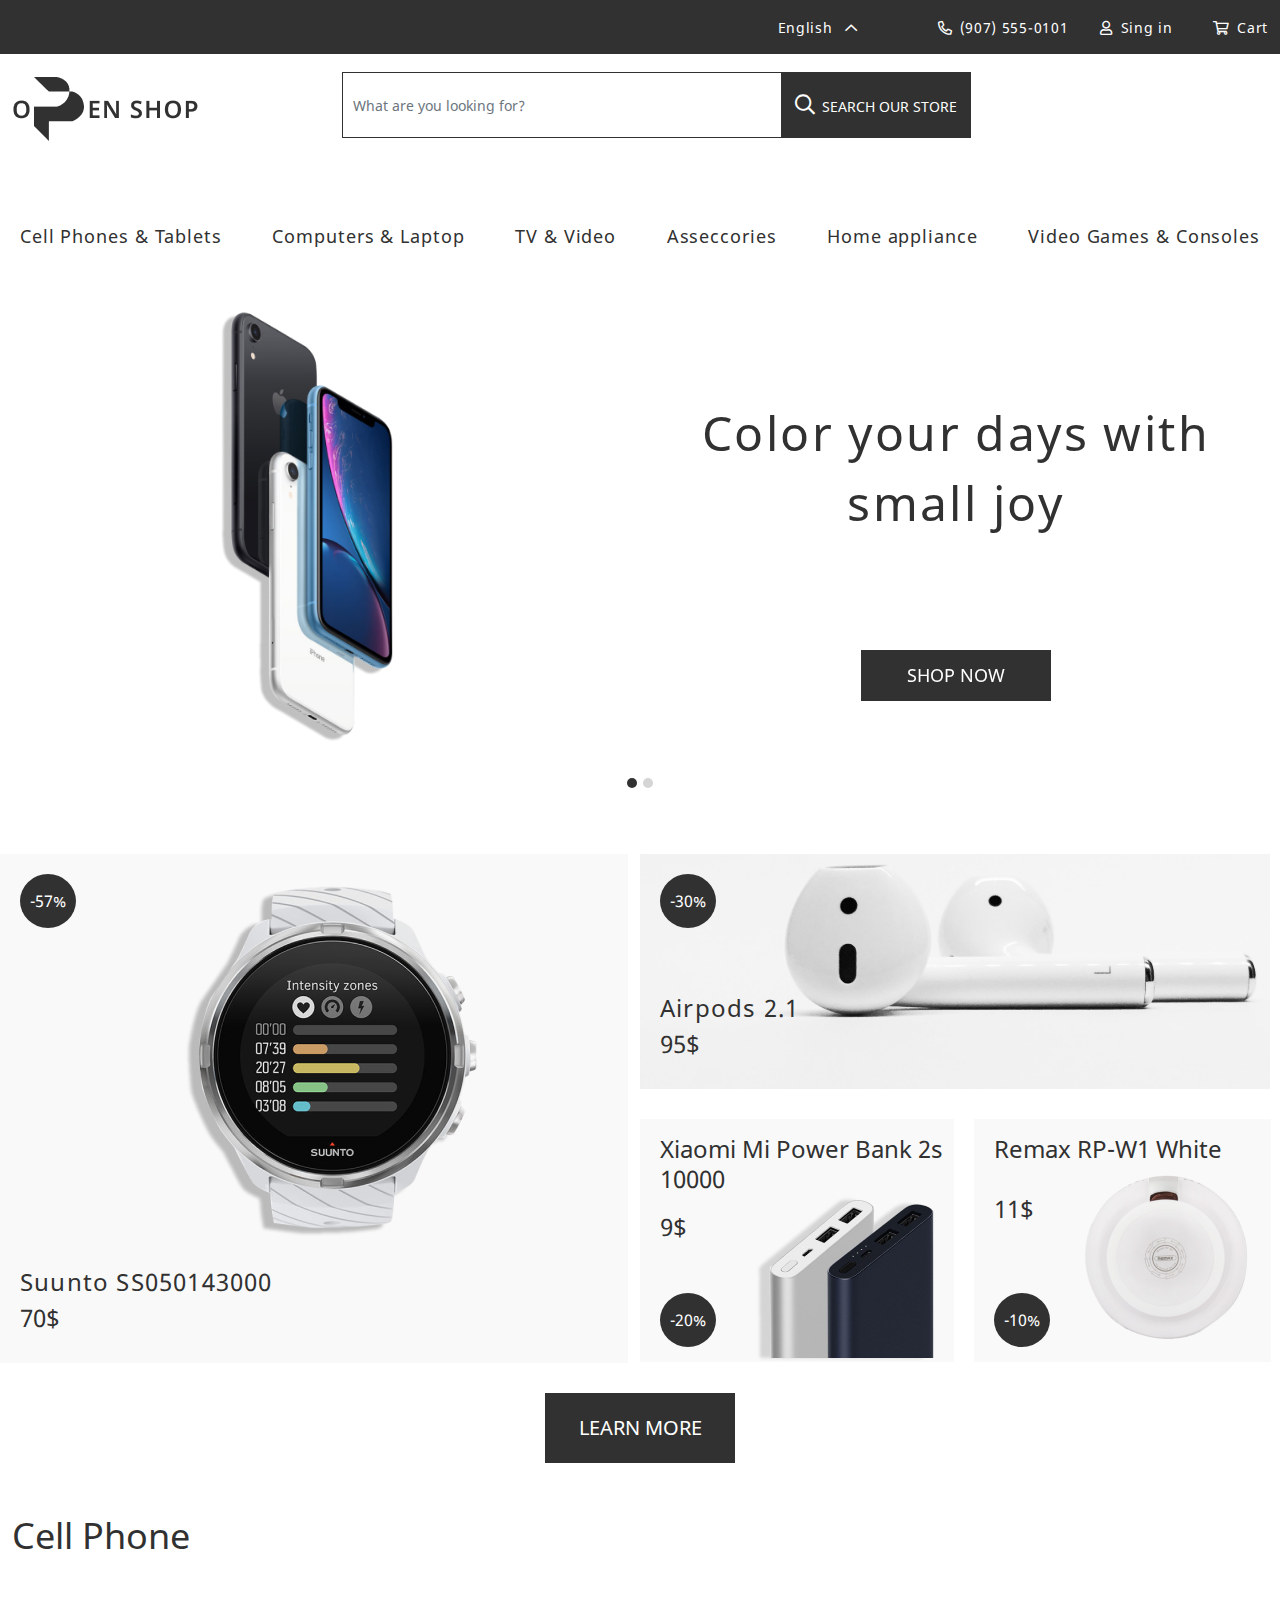
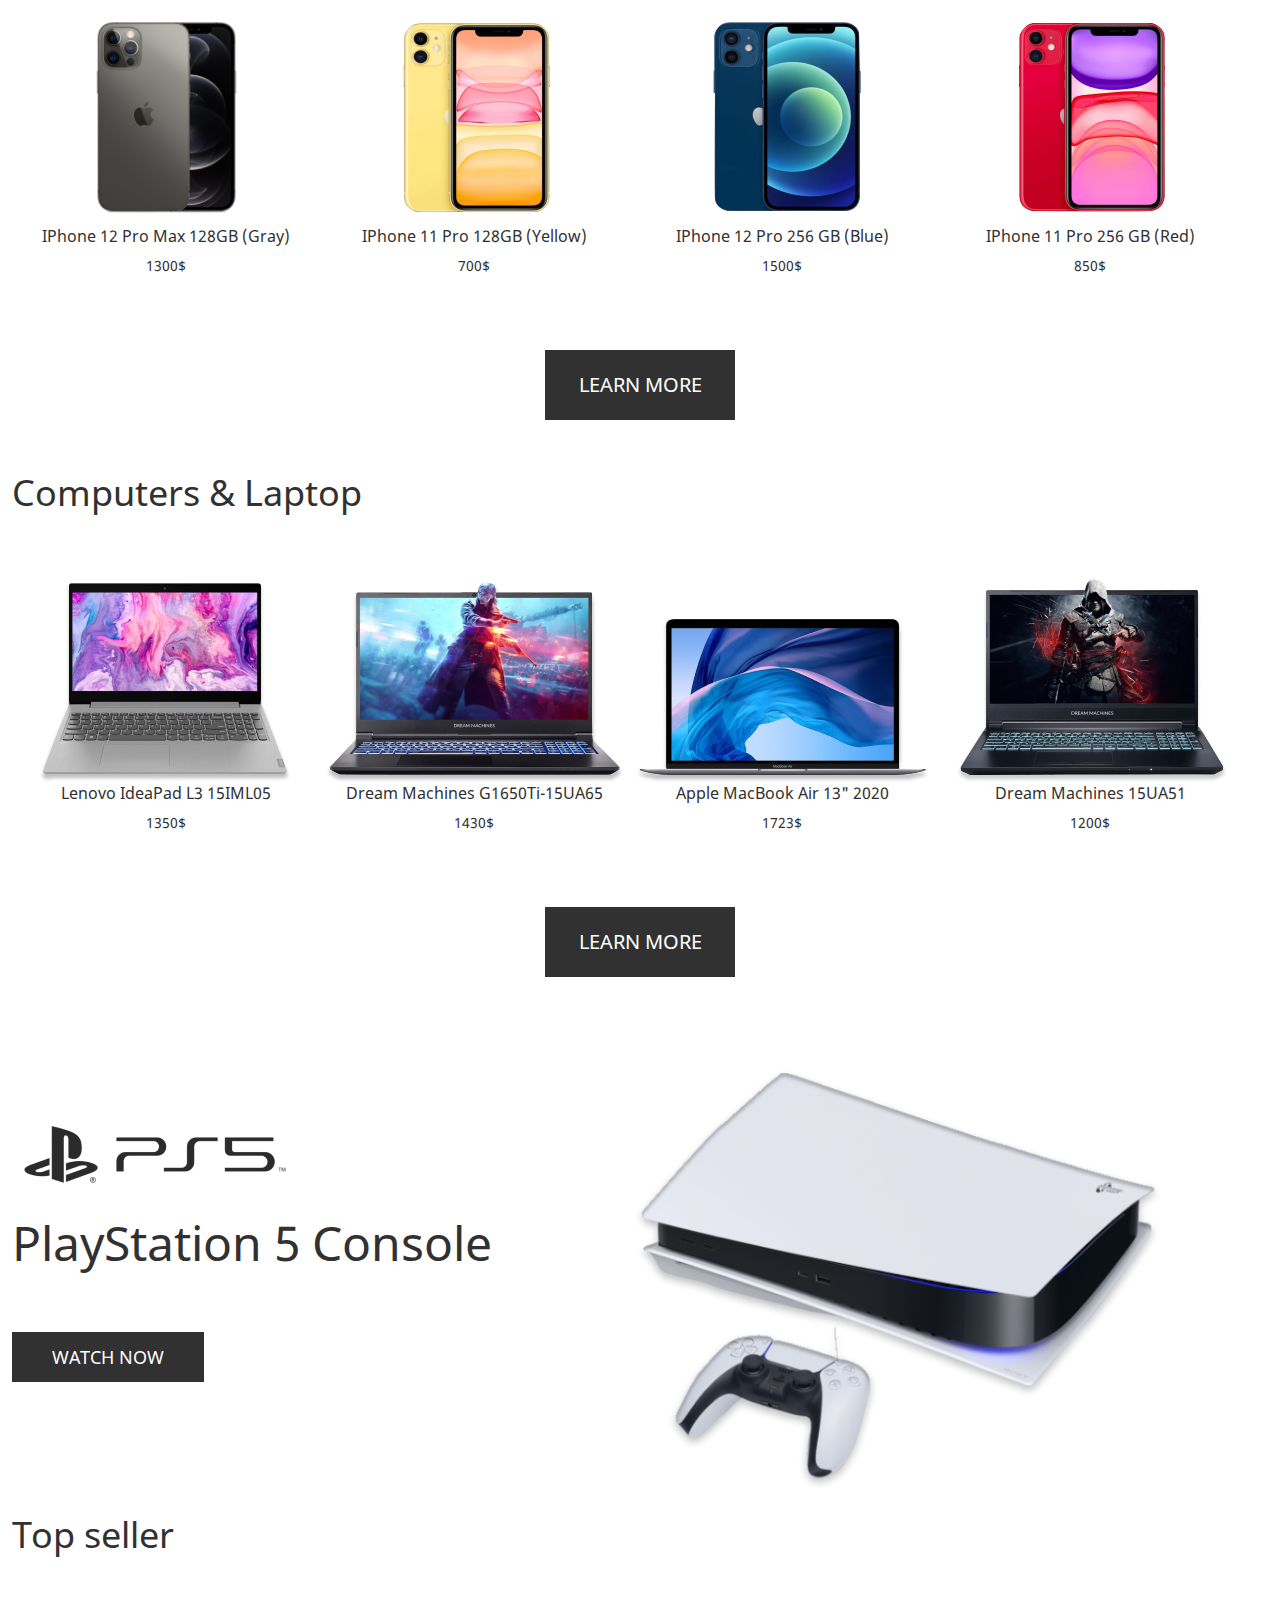
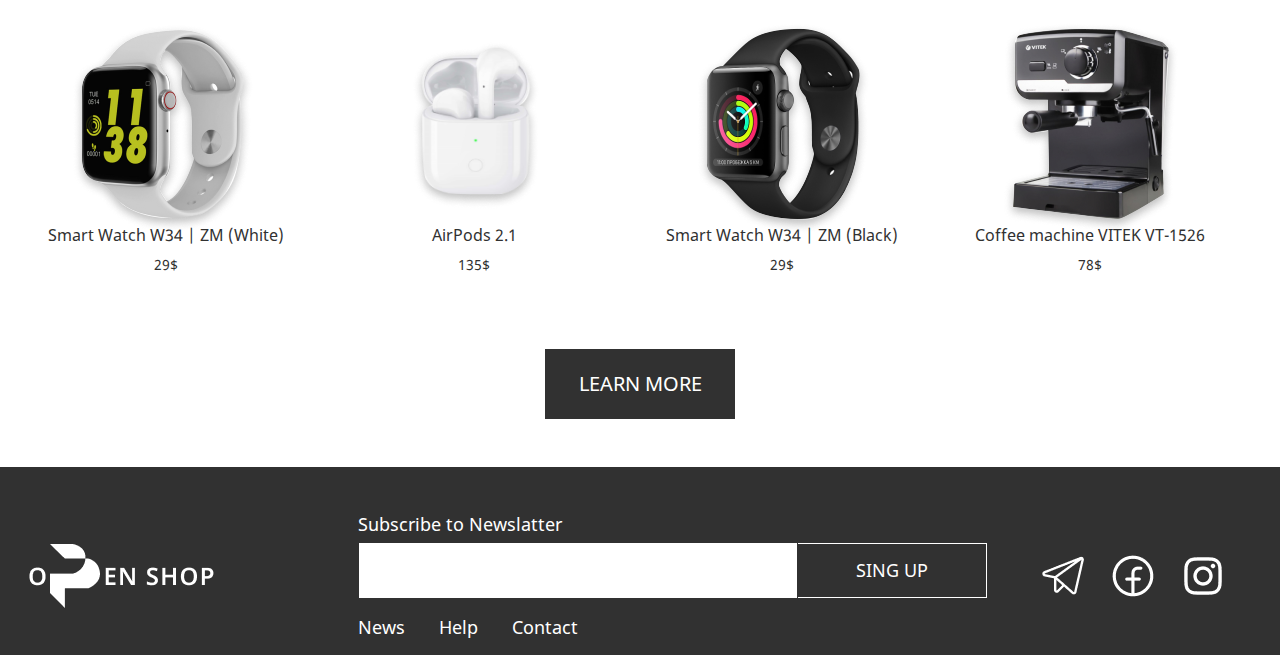
<file: index.html>
<!DOCTYPE html>
<html lang="en">

<head>
    <meta charset="UTF-8">
    <meta http-equiv="X-UA-Compatible" content="IE=edge">
    <meta name="viewport" content="width=device-width, initial-scale=1.0">
    <title>Open Shop</title>
    <link rel="stylesheet" href="libs/bootstrap.min.css">
    <link rel="stylesheet" href="style/style.css">
    <link rel="stylesheet" href="style/media.css">
</head>

<body>

    <!--header start-->
    <header class="header">
        <nav class="navbar navbar-expand-lg ">
            <div class="container">
                <button class="navbar-toggler" type="button" data-bs-toggle="collapse" data-bs-target="#navbarNavDropdown" aria-controls="navbarNavDropdown" aria-expanded="false" aria-label="Toggle navigation">
                    <span class="header__toggler fal"></span>
          </button>
                <div class="collapse navbar-collapse justify-content-end" id="navbarNavDropdown">
                    <ul class="navbar-nav">
                        <li class="nav-item dropdown">
                            <a class="header__nav-link" role="button" data-bs-toggle="dropdown">
                                English <span class="chevron fal"></span></a>

                            <ul class="dropdown-menu" aria-labelledby="navbarDropdownMenuLink">
                                <li><a class="dropdown-item submenu__item" href="#">English</a></li>
                                <li><a class="dropdown-item disabled" href="#">Russian</a></li>

                            </ul>
                        </li>
                        <li class="nav-item">
                            <a class="header__nav-link" aria-current="page" href="tel:(907) 555-0101"><span class="phone fal"></span>(907) 555-0101</a>
                        </li>
                        <li class="nav-item">
                            <a class="header__nav-link" href="#"><span class="user fal"></span>Sing in</a>
                        </li>
                        <li class="nav-item">
                            <a class="header__nav-link" href="#"><span class="shopping-cart fal"></span>Cart</a>
                        </li>
                    </ul>
                </div>
            </div>
        </nav>
        <nav class="nav">
            <div class="container">
                <div class="header__nav d-flex">
                    <a href="index.html" class="navbar-brand header__logo"></a>
                    <div class="input-group mb-3">
                        <input type="text" class="form-control" placeholder="What are you looking for?">
                        <button class="header__nav-btn" type="button" id="button-addon2"><i class="fal fa-search"></i>SEARCH OUR STORE</button>
                    </div>
                </div>
            </div>
        </nav>

        <nav class="navbar navbar-expand-lg bg-light mt-4">
            <div class="container">
                <div class="header__nav-menu w-100">
                    <ul class="navbar-nav d-flex justify-content-between">

                        <li class="nav__menu-item dropdown ">
                            <a class="nav-link dropdown-toggle" href="#" data-bs-toggle="dropdown" aria-expanded="false">
                                Cell Phones & Tablets</a>
                            <div class="submenu__items dropdown-menu submenu" aria-labelledby="navbarDropdownMenuLink">
                                <div class="submenu__links">
                                    <div class="submenu__link">
                                        <ul>
                                            <li><a class="dropdown-item text-decoration-underline margin__bottom" href="cellphones&tablets.html">Cell Phones</a></li>
                                            <li><a class="dropdown-item" href="#">Xiaomi</a></li>
                                            <li><a class="dropdown-item" href="#">Apple</a></li>
                                            <li><a class="dropdown-item" href="#">Samsung</a></li>
                                            <li><a class="dropdown-item" href="#">Huawei</a></li>
                                            <li><a class="dropdown-item" href="#">BQ</a></li>
                                            <li><a class="dropdown-item" href="#">Nokia</a></li>
                                            <li><a class="dropdown-item" href="#">Inoi</a></li>
                                            <li><a class="dropdown-item" href="#">Vivo</a></li>
                                        </ul>
                                    </div>
                                    <div class="submenu__link">
                                        <ul>
                                            <li><a class="dropdown-item margin__bottom" href="#">Tablets</a></li>
                                            <li><a class="dropdown-item" href="#">Xiaomi</a></li>
                                            <li><a class="dropdown-item" href="#">Apple</a></li>
                                            <li><a class="dropdown-item" href="#">Samsung</a></li>
                                            <li><a class="dropdown-item" href="#">Huawei</a></li>
                                            <li><a class="dropdown-item" href="#">BQ</a></li>
                                            <li><a class="dropdown-item" href="#">More...</a></li>
                                        </ul>
                                    </div>
                                </div>
                            </div>
                        </li>
                        <li class="nav__menu-item">
                            <a class="nav-link" href="#"> Computers & Laptop</a>
                        </li>
                        <li class="nav__menu-item">
                            <a class="nav-link" href="#">TV & Video</a>
                        </li>
                        <li class="nav__menu-item">
                            <a class="nav-link" href="#">Asseccories</a>
                        </li>
                        <li class="nav__menu-item">
                            <a class="nav-link" href="#">Home appliance</a>
                        </li>
                        <li class="nav__menu-item">
                            <a class="nav-link" href="#">Video Games & Consoles</a>
                        </li>
                    </ul>
                </div>
            </div>
        </nav>

        <div class="header__content">
            <div class="container">
                <div id="carouselExampleIndicators" class="carousel slide" data-bs-ride="carousel">
                    <div class="carousel-indicators">
                        <button type="button" data-bs-target="#carouselExampleIndicators" data-bs-slide-to="0" class="active" aria-current="true" aria-label="Slide 1"></button>
                        <button type="button" data-bs-target="#carouselExampleIndicators" data-bs-slide-to="1" aria-label="Slide 2"></button>

                    </div>
                    <div class="carousel-inner">
                        <div class="carousel-item active">
                            <div class="header__content-items d-flex justify-content-between">
                                <div class="header__content-left">
                                    <img src="images/nav__slide1.png" class="d-block w-100" alt="slide1">
                                </div>
                                <div class="header__content-right d-flex flex-column justify-content-evenly align-items-center">
                                    <h2 class="header__content-title">Color your days with small joy</h2>
                                    <a href="#" class="header__content-btn">SHOP NOW</a>
                                </div>
                            </div>
                        </div>
                        <div class="carousel-item">
                            <div class="header__content-items d-flex justify-content-between">
                                <div class="header__content-left">
                                    <img src="images/nav__slide2.png" class="d-block w-100" alt="slide2">
                                </div>
                                <div class="header__content-right d-flex flex-column justify-content-evenly align-items-center">
                                    <h2 class="header__content-title">Color your days with small joy</h2>
                                    <a href="#" class="header__content-btn">SHOP NOW</a>
                                </div>
                            </div>
                        </div>

                    </div>
                    <button class="carousel-control-prev" type="button" data-bs-target="#carouselExampleIndicators" data-bs-slide="prev">
              <span class="carousel-control-prev-icon" aria-hidden="true"></span>
              <span class="visually-hidden">Previous</span>
            </button>
                    <button class="carousel-control-next" type="button" data-bs-target="#carouselExampleIndicators" data-bs-slide="next">
              <span class="carousel-control-next-icon" aria-hidden="true"></span>
              <span class="visually-hidden">Next</span>
            </button>
                </div>
            </div>
        </div>
    </header>

    <!--header end-->

    <!--main start-->
    <main class="main">
        <section class="main__about">
            <div class="container">
                <div class="row w-100 main__cards">

                    <div class="main__left col-12 col-lg-6  position-relative flex-wrap">
                        <img src="images/main__left-img.png" alt="">
                        <span class="main__left-percent position-absolute">-57%</span>
                        <p class="main__left-desc position-absolute">Suunto SS050143000</p>
                        <span class="main__left-price position-absolute">70$</span>
                    </div>

                    <div class="col-lg-6 main__right">
                        <div class="main__right-top col-lg-6 position-relative flex-wrap">
                            <img src="images/main__right-img1.png" alt="">
                            <span class="main__left-percent position-absolute">-30%</span>
                            <p class="main__left-desc position-absolute">Airpods 2.1</p>
                            <span class="main__left-price position-absolute">95$ </span>
                        </div>
                        <div class="main__right-bottom col-lg-6 d-flex justify-content-between">
                            <div class="main__right-left position-relative">
                                <img src="images/main__right-img2.png" alt="">
                                <p class="left-desc position-absolute">Xiaomi Mi Power Bank 2s 10000</p>
                                <span class="left-price position-absolute">9$</span>
                                <span class="left-percent position-absolute">-20%</span>
                            </div>
                            <div class="main__right-right position-relative">
                                <img src="images/main__right-img3.png" alt="">
                                <p class="left-desc position-absolute">Remax RP-W1 White</p>
                                <span class="right-price position-absolute">11$</span>
                                <span class="left-percent position-absolute">-10%</span>
                            </div>
                        </div>
                    </div>
                </div>
                <a href="#" class="main__content-btn">LEARN MORE</a>
            </div>
        </section>
        <section class="main__phones mt-5">
            <div class="container">
                <h2 class="main__phones-title">Cell Phone</h2>
                <div class="row w-100">
                    <div class="main__phones-items col-12 d-flex justify-content-between flex-wrap">

                        <a href="cellphones&tablets.html" class="main__phones-item col-lg-3 position-relative">
                            <img src="images/iphone12__pro-max.png" alt="iphone12__pro-max">
                            <h2 class="item__title position-absolute">IPhone 12 Pro Max 128GB (Gray)</h2>
                            <span class="item__price position-absolute">1300$</span>
                        </a>

                        <a href="cellphones&tablets.html" class="main__phones-item col-lg-3 position-relative">

                            <img src="images/iphone11__pro.png" alt="iphone11__pro">
                            <h2 class="item__title position-absolute">IPhone 11 Pro 128GB (Yellow)</h2>
                            <span class="item__price position-absolute">700$</span>

                        </a>
                        <a href="cellphones&tablets.html" class="main__phones-item col-lg-3 position-relative">

                            <img src="images/iphone12__pro.png" alt="iphone12__pro">
                            <h2 class="item__title position-absolute">IPhone 12 Pro 256 GB (Blue)</h2>
                            <span class="item__price position-absolute">1500$</span>

                        </a>
                        <a href="cellphones&tablets.html" class="main__phones-item col-lg-3 position-relative">

                            <img src="images/iphone11__pro-red.png" alt="iphone12__pro-red">
                            <h2 class="item__title position-absolute">IPhone 11 Pro 256 GB (Red)</h2>
                            <span class="item__price position-absolute">850$</span>

                        </a>

                    </div>
                </div>
                <a href="cellphones&tablets.html" class="main__content-btn">LEARN MORE</a>
            </div>
        </section>

        <section class="main__computers mt-5">
            <div class="container">
                <h2 class="main__phones-title">Computers & Laptop</h2>
                <div class="row w-100">
                    <div class="main__phones-items col-12 d-flex justify-content-between flex-wrap">
                        <a href="#" class="main__phones-item computer__item col-lg-3 position-relative">
                            <img src="images/lenovo.png" alt="lenovo">
                            <h2 class="item__title position-absolute">Lenovo IdeaPad L3 15IML05</h2>
                            <span class="item__price position-absolute">1350$</span>
                        </a>
                        <a href="#" class="main__phones-item computer__item col-lg-3 position-relative">
                            <img src="images/dream__machine.png" alt="dream__machines">
                            <h2 class="item__title position-absolute">Dream Machines G1650Ti-15UA65</h2>
                            <span class="item__price position-absolute">1430$</span>
                        </a>
                        <a href="#" class="main__phones-item computer__item col-lg-3 position-relative">
                            <img src="images/macBook.png" alt="macBook">
                            <h2 class="item__title position-absolute">Apple MacBook Air 13" 2020</h2>
                            <span class="item__price position-absolute">1723$</span>
                        </a>
                        <a href="#" class="main__phones-item computer__item col-lg-3 position-relative">
                            <img src="images/dream__machine-15UA.png" alt="dream__machine-15UA">
                            <h2 class="item__title position-absolute">Dream Machines 15UA51</h2>
                            <span class="item__price position-absolute">1200$</span>
                        </a>

                    </div>
                </div>
                <a href="#" class="main__content-btn">LEARN MORE</a>
            </div>
        </section>

        <section class="main__playstation mt-5">
            <div class="container">
                <div class="row col-lg-12 main__playstation-info flex-wrap position-relative">
                    <div class="main__playstation-left col-lg-6">
                        <h2 class="playstation__title ">PlayStation 5 Console</h2>
                        <a href="#" class="main__playstation-btn ">WATCH NOW</a>
                    </div>
                    <img src="images/playstation__bg.png" alt="playstation5" class="main__playstation-right col-lg-6 position-absolute w-100">
                </div>
            </div>
        </section>

        <section class="main__top-seller mt-5">
            <div class="container">
                <h2 class="main__phones-title">Top seller</h2>
                <div class="row w-100">
                    <div class="main__phones-items col-12 d-flex justify-content-between flex-wrap">
                        <a href="#" class="main__phones-item seller__item col-lg-3 position-relative">
                            <img src="images/smart__watch-white.png" alt="smart__watch-white">
                            <h2 class="item__title position-absolute">Smart Watch W34 | ZM (White)</h2>
                            <span class="item__price position-absolute">29$</span>
                        </a>
                        <a href="#" class="main__phones-item seller__item col-lg-3 position-relative">
                            <img src="images/airpods.png" alt="AirPods 2.1">
                            <h2 class="item__title position-absolute">AirPods 2.1</h2>
                            <span class="item__price position-absolute">135$</span>
                        </a>
                        <a href="#" class="main__phones-item seller__item col-lg-3 position-relative">
                            <img src="images/smart__watch-black.png" alt="Smart Watch W34 | ZM (Black)">
                            <h2 class="item__title position-absolute">Smart Watch W34 | ZM (Black)</h2>
                            <span class="item__price position-absolute">29$</span>
                        </a>
                        <a href="#" class="main__phones-item seller__item col-lg-3 position-relative">
                            <img src="images/coffie__machine.png" alt="Coffee machine VITEK VT-1526">
                            <h2 class="item__title position-absolute">Coffee machine VITEK VT-1526</h2>
                            <span class="item__price position-absolute">78$</span>
                        </a>

                    </div>
                </div>
                <a href="#" class="main__content-btn">LEARN MORE</a>
            </div>
        </section>
    </main>

    <!--main end-->

    <!--footer start-->
    <nav class="navbar mt-5">
        <div class="container">
            <div class="row w-100">
                <div class="footer__nav d-flex align-items-center justify-content-center flex-wrap">
                    <a class="navbar-brand"><img src="images/Logo-dark.png" alt=""></a>
                    <div class="footer__input  d-flex flex-column">
                        <h3 class="input__text">Subscribe to Newslatter</h3>
                        <div class="input-group mb-3">
                            <input type="text" class="form-control footer__control">
                            <button class="footer__nav-btn" type="button">SING UP</button>
                        </div>
                        <div class="footer__links">
                            <a href="#" class="footer__link">News</a>
                            <a href="#" class="footer__link">Help</a>
                            <a href="#" class="footer__link">Contact</a>
                        </div>
                    </div>
                    <div class="footer__social-medias d-flex">
                        <a href="#" class="social__media"><img src="images/telegram.png" alt="telegram"></a>
                        <a href="#" class="social__media"><img src="images/facebook.png" alt="facebook"></a>
                        <a href="#" class="social__media"><img src="images/instagram.png" alt="instagram"></a>
                    </div>
                </div>
            </div>
        </div>
    </nav>


    <!--footer end-->





    <script src="libs/bootstrap.min.js"></script>
    <script src="script.js"></script>
</body>

</html>
</file>
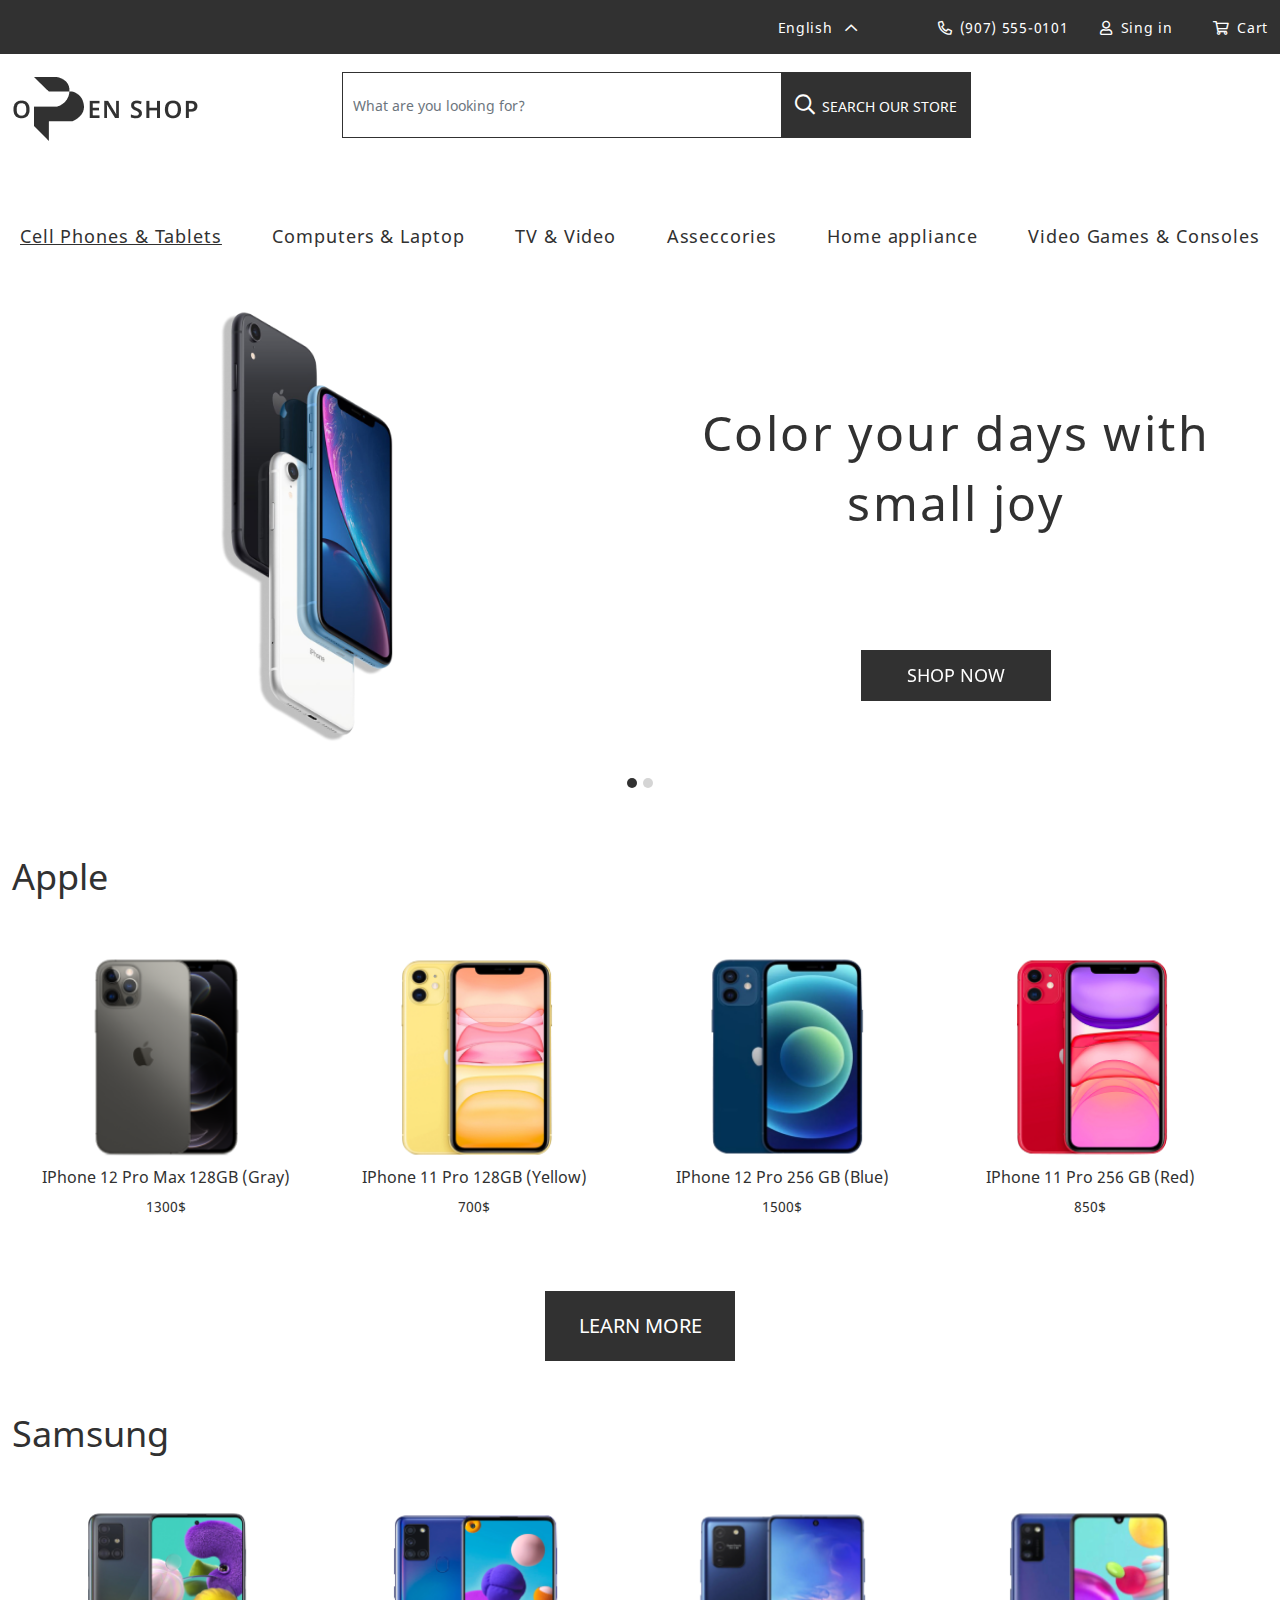
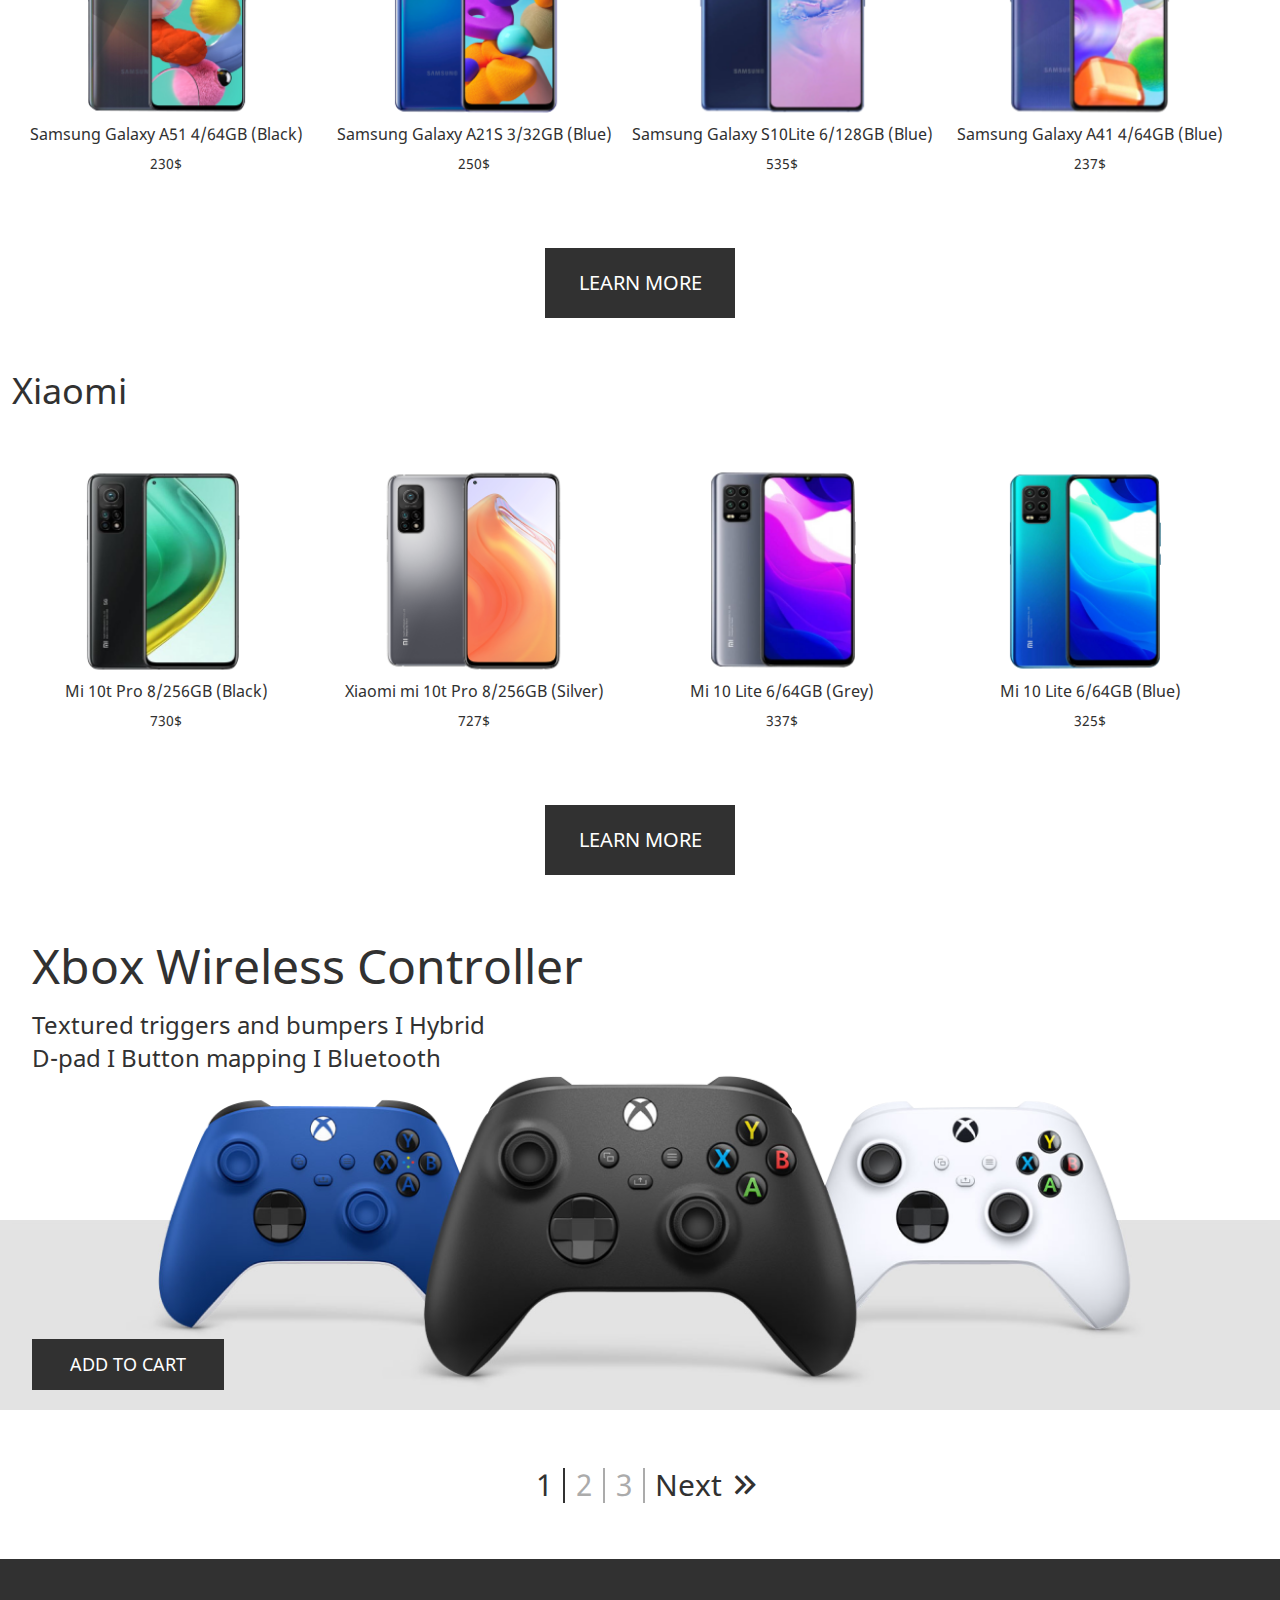
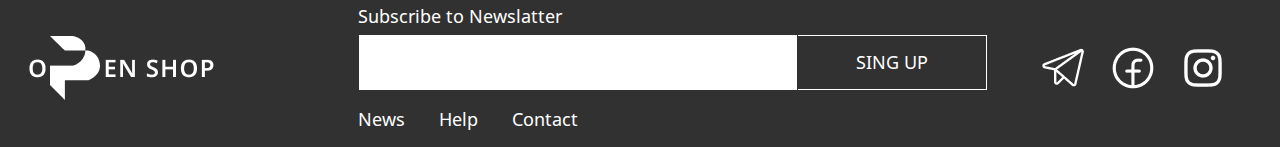
<file: cellphones&tablets.html>
<!DOCTYPE html>
<html lang="en">

<head>
    <meta charset="UTF-8">
    <meta http-equiv="X-UA-Compatible" content="IE=edge">
    <meta name="viewport" content="width=device-width, initial-scale=1.0">
    <title>Open Shop</title>
    <link rel="stylesheet" href="libs/bootstrap.min.css">
    <link rel="stylesheet" href="style/style.css">
    <link rel="stylesheet" href="style/media.css">
</head>

<body>

    <!--header start-->
    <header class="header">
        <nav class="navbar navbar-expand-lg ">
            <div class="container">
                <button class="navbar-toggler" type="button" data-bs-toggle="collapse" data-bs-target="#navbarNavDropdown" aria-controls="navbarNavDropdown" aria-expanded="false" aria-label="Toggle navigation">
                    <span class="header__toggler fal"></span>
          </button>
                <div class="collapse navbar-collapse justify-content-end" id="navbarNavDropdown">
                    <ul class="navbar-nav">
                        <li class="nav-item dropdown">
                            <a class="header__nav-link" role="button" data-bs-toggle="dropdown">
                                English <span class="chevron fal"></span></a>

                            <ul class="dropdown-menu" aria-labelledby="navbarDropdownMenuLink">
                                <li><a class="dropdown-item submenu__item" href="#">English</a></li>
                                <li><a class="dropdown-item disabled" href="#">Russian</a></li>

                            </ul>
                        </li>
                        <li class="nav-item">
                            <a class="header__nav-link" aria-current="page" href="tel:(907) 555-0101"><span class="phone fal"></span>(907) 555-0101</a>
                        </li>
                        <li class="nav-item">
                            <a class="header__nav-link" href="#"><span class="user fal"></span>Sing in</a>
                        </li>
                        <li class="nav-item">
                            <a class="header__nav-link" href="#"><span class="shopping-cart fal"></span>Cart</a>
                        </li>
                    </ul>
                </div>
            </div>
        </nav>
        <nav class="nav">
            <div class="container">
                <div class="header__nav d-flex">
                    <a href="index.html" class="navbar-brand header__logo"></a>
                    <div class="input-group mb-3">
                        <input type="text" class="form-control" placeholder="What are you looking for?">
                        <button class="header__nav-btn" type="button" id="button-addon2"><i class="fal fa-search"></i>SEARCH OUR STORE</button>
                    </div>
                </div>
            </div>
        </nav>

        <nav class="navbar navbar-expand-lg bg-light mt-4">
            <div class="container">
                <div class="header__nav-menu w-100">
                    <ul class="navbar-nav d-flex justify-content-between">

                        <li class="nav__menu-item dropdown text-decoration-underline">
                            <a class="nav-link dropdown-toggle" href="#" data-bs-toggle="dropdown" aria-expanded="false">
                                Cell Phones & Tablets</a>
                            <div class="submenu__items dropdown-menu submenu" aria-labelledby="navbarDropdownMenuLink">
                                <div class="submenu__links">
                                    <div class="submenu__link">
                                        <ul>
                                            <li><a class="dropdown-item text-decoration-underline margin__bottom" href="#">Cell Phones</a></li>
                                            <li><a class="dropdown-item" href="#">Xiaomi</a></li>
                                            <li><a class="dropdown-item" href="#">Apple</a></li>
                                            <li><a class="dropdown-item" href="#">Samsung</a></li>
                                            <li><a class="dropdown-item" href="#">Huawei</a></li>
                                            <li><a class="dropdown-item" href="#">BQ</a></li>
                                            <li><a class="dropdown-item" href="#">Nokia</a></li>
                                            <li><a class="dropdown-item" href="#">Inoi</a></li>
                                            <li><a class="dropdown-item" href="#">Vivo</a></li>
                                        </ul>
                                    </div>
                                    <div class="submenu__link">
                                        <ul>
                                            <li><a class="dropdown-item margin__bottom" href="#">Tablets</a></li>
                                            <li><a class="dropdown-item" href="#">Xiaomi</a></li>
                                            <li><a class="dropdown-item" href="#">Apple</a></li>
                                            <li><a class="dropdown-item" href="#">Samsung</a></li>
                                            <li><a class="dropdown-item" href="#">Huawei</a></li>
                                            <li><a class="dropdown-item" href="#">BQ</a></li>
                                            <li><a class="dropdown-item" href="#">More...</a></li>
                                        </ul>
                                    </div>
                                </div>
                            </div>
                        </li>
                        <li class="nav__menu-item">
                            <a class="nav-link" href="#"> Computers & Laptop</a>
                        </li>
                        <li class="nav__menu-item">
                            <a class="nav-link" href="#">TV & Video</a>
                        </li>
                        <li class="nav__menu-item">
                            <a class="nav-link" href="#">Asseccories</a>
                        </li>
                        <li class="nav__menu-item">
                            <a class="nav-link" href="#">Home appliance</a>
                        </li>
                        <li class="nav__menu-item">
                            <a class="nav-link" href="#">Video Games & Consoles</a>
                        </li>
                    </ul>
                </div>
            </div>
        </nav>

        <div class="header__content">
            <div class="container">
                <div id="carouselExampleIndicators" class="carousel slide" data-bs-ride="carousel">
                    <div class="carousel-indicators">
                        <button type="button" data-bs-target="#carouselExampleIndicators" data-bs-slide-to="0" class="active" aria-current="true" aria-label="Slide 1"></button>
                        <button type="button" data-bs-target="#carouselExampleIndicators" data-bs-slide-to="1" aria-label="Slide 2"></button>

                    </div>
                    <div class="carousel-inner">
                        <div class="carousel-item active">
                            <div class="header__content-items d-flex justify-content-between">
                                <div class="header__content-left">
                                    <img src="images/nav__slide1.png" class="d-block w-100" alt="slide1">
                                </div>
                                <div class="header__content-right d-flex flex-column justify-content-evenly align-items-center">
                                    <h2 class="header__content-title">Color your days with small joy</h2>
                                    <a href="#" class="header__content-btn">SHOP NOW</a>
                                </div>
                            </div>
                        </div>
                        <div class="carousel-item">
                            <div class="header__content-items d-flex justify-content-between">
                                <div class="header__content-left">
                                    <img src="images/nav__slide2.png" class="d-block w-100" alt="slide2">
                                </div>
                                <div class="header__content-right d-flex flex-column justify-content-evenly align-items-center">
                                    <h2 class="header__content-title">Color your days with small joy</h2>
                                    <a href="#" class="header__content-btn">SHOP NOW</a>
                                </div>
                            </div>
                        </div>

                    </div>
                    <button class="carousel-control-prev" type="button" data-bs-target="#carouselExampleIndicators" data-bs-slide="prev">
              <span class="carousel-control-prev-icon" aria-hidden="true"></span>
              <span class="visually-hidden">Previous</span>
            </button>
                    <button class="carousel-control-next" type="button" data-bs-target="#carouselExampleIndicators" data-bs-slide="next">
              <span class="carousel-control-next-icon" aria-hidden="true"></span>
              <span class="visually-hidden">Next</span>
            </button>
                </div>
            </div>
        </div>
    </header>

    <!--header end-->

    <!--main start-->
    <main class="main">

        <section class="main__phones mt-5">
            <div class="container">
                <h2 class="main__phones-title">Apple</h2>
                <div class="row w-100">
                    <div class="main__phones-items col-12 d-flex justify-content-between flex-wrap">
                        <a href="product.html" class="main__phones-item col-lg-3 position-relative">

                            <img src="images/iphone12__pro-max.png" alt="iphone12__pro-max" class="d-block w-100">
                            <h2 class="item__title position-absolute">IPhone 12 Pro Max 128GB (Gray)</h2>
                            <span class="item__price position-absolute">1300$</span>
                            <button class="main__phones-btn position-absolute">BUY</button>
                            <span class="heart fal "></span>
                        </a>
                        <a href="#" class="main__phones-item col-lg-3 position-relative">

                            <img src="images/iphone11__pro.png" alt="iphone11__pro" class="d-block w-100">
                            <h2 class="item__title position-absolute">IPhone 11 Pro 128GB (Yellow)</h2>
                            <span class="item__price position-absolute">700$</span>
                            <button class="main__phones-btn position-absolute">BUY</button>
                            <span class="heart fal "></span>
                        </a>
                        <a href="#" class="main__phones-item col-lg-3 position-relative">

                            <img src="images/iphone12__pro.png" alt="iphone12__pro" class="d-block w-100">
                            <h2 class="item__title position-absolute">IPhone 12 Pro 256 GB (Blue)</h2>
                            <span class="item__price position-absolute">1500$</span>
                            <button class="main__phones-btn position-absolute">BUY</button>
                            <span class="heart fal "></span>
                        </a>
                        <a href="#" class="main__phones-item col-lg-3 position-relative">

                            <img src="images/iphone11__pro-red.png" alt="iphone12__pro-red" class="d-block w-100">
                            <h2 class="item__title position-absolute">IPhone 11 Pro 256 GB (Red)</h2>
                            <span class="item__price position-absolute">850$</span>
                            <button class="main__phones-btn position-absolute">BUY</button>
                            <span class="heart fal "></span>
                        </a>

                    </div>
                </div>
                <a href="#" class="main__content-btn">LEARN MORE</a>
            </div>
        </section>

        <section class="main__phones mt-5">
            <div class="container">
                <h2 class="main__phones-title">Samsung</h2>
                <div class="row w-100">
                    <div class="main__phones-items col-12 d-flex justify-content-between flex-wrap">
                        <a href="#" class="main__phones-item col-lg-3 position-relative">
                            <img src="images/samsung_a51.png" alt="Samsung Galaxy A51 4/64GB (Black)" class="d-block w-100">
                            <h2 class="item__title position-absolute">Samsung Galaxy A51 4/64GB (Black)</h2>
                            <span class="item__price position-absolute">230$</span>
                            <button class="main__phones-btn position-absolute">BUY</button>
                            <span class="heart fal "></span>
                        </a>
                        <a href="#" class="main__phones-item col-lg-3 position-relative">
                            <img src="images/samsung_a21s.png" alt="Samsung Galaxy A21S 3/32GB (Blue)" class="d-block w-100">
                            <h2 class="item__title position-absolute">Samsung Galaxy A21S 3/32GB (Blue)</h2>
                            <span class="item__price position-absolute">250$</span>
                            <button class="main__phones-btn position-absolute">BUY</button>
                            <span class="heart fal "></span>
                        </a>
                        <a href="#" class="main__phones-item col-lg-3 position-relative">
                            <img src="images/samsung_s10lite.png" alt="Samsung Galaxy S10Lite 6/128GB (Blue)" class="d-block w-100">
                            <h2 class="item__title position-absolute">Samsung Galaxy S10Lite 6/128GB (Blue)</h2>
                            <span class="item__price position-absolute">535$</span>
                            <button class="main__phones-btn position-absolute">BUY</button>
                            <span class="heart fal "></span>
                        </a>
                        <a href="#" class="main__phones-item col-lg-3 position-relative">
                            <img src="images/samsung_a41.png" alt="Samsung Galaxy A41 4/64GB (Blue)" class="d-block w-100">
                            <h2 class="item__title position-absolute">Samsung Galaxy A41 4/64GB (Blue)</h2>
                            <span class="item__price position-absolute">237$</span>
                            <button class="main__phones-btn position-absolute">BUY</button>
                            <span class="heart fal "></span>
                        </a>

                    </div>
                </div>
                <a href="#" class="main__content-btn">LEARN MORE</a>
            </div>
        </section>

        <section class="main__phones mt-5">
            <div class="container">
                <h2 class="main__phones-title">Xiaomi</h2>
                <div class="row w-100">
                    <div class="main__phones-items col-12 d-flex justify-content-between flex-wrap">
                        <a href="#" class="main__phones-item col-lg-3 position-relative">
                            <img src="images/mi__10tPro-black.png" alt="Mi 10t Pro 8/256GB (Black)" class="d-block w-100">
                            <h2 class="item__title position-absolute">Mi 10t Pro 8/256GB (Black)</h2>
                            <span class="item__price position-absolute">730$</span>
                            <button class="main__phones-btn position-absolute">BUY</button>
                            <span class="heart fal "></span>
                        </a>
                        <a href="#" class="main__phones-item col-lg-3 position-relative">
                            <img src="images/mi__10tPro-silver.png" alt="Xiaomi mi 10t Pro 8/256GB (Silver)" class="d-block w-100">
                            <h2 class="item__title position-absolute">Xiaomi mi 10t Pro 8/256GB (Silver)</h2>
                            <span class="item__price position-absolute">727$</span>
                            <button class="main__phones-btn position-absolute">BUY</button>
                            <span class="heart fal "></span>
                        </a>
                        <a href="#" class="main__phones-item col-lg-3 position-relative">
                            <img src="images/mi__10Lite-grey.png" alt="Mi 10 Lite 6/64GB (Grey)" class="d-block w-100">
                            <h2 class="item__title position-absolute">Mi 10 Lite 6/64GB (Grey)</h2>
                            <span class="item__price position-absolute">337$</span>
                            <button class="main__phones-btn position-absolute">BUY</button>
                            <span class="heart fal "></span>
                        </a>
                        <a href="#" class="main__phones-item col-lg-3 position-relative">
                            <img src="images/mi__10Lite-blue.png" alt="Mi 10 Lite 6/64GB (Blue)" class="d-block w-100">
                            <h2 class="item__title position-absolute">Mi 10 Lite 6/64GB (Blue)</h2>
                            <span class="item__price position-absolute">325$</span>
                            <button class="main__phones-btn position-absolute">BUY</button>
                            <span class="heart fal "></span>
                        </a>

                    </div>
                </div>
                <a href="#" class="main__content-btn">LEARN MORE</a>
            </div>
        </section>
        <section class="main__xbox mt-5 position-relative">
            <div class="container">
                <div class="main__xbox-info position-relative">
                    <img src="images/xbox__controller.png" alt="xbox__controller" class="xbox__controller w-100">
                    <h2 class="xbox__title position-absolute">Xbox Wireless Controller</h2>
                    <p class="xbox__desc position-absolute">Textured triggers and bumpers I Hybrid D-pad I Button mapping I Bluetooth</p>
                    <a href="#" class="main__xbox-btn position-absolute">ADD TO CART</a>
                </div>
            </div>
        </section>
        <section class="main__pagination mt-5">
            <div class="container">
                <nav aria-label="Page navigation example ">
                    <ul class="pagination justify-content-center align-items-center">

                        <li class="page-item"><a class="page-link active" href="#">1</a></li>
                        <li class="page-item"><a class="page-link" href="#">2</a></li>
                        <li class="page-item"><a class="page-link" href="#">3</a></li>
                        <li class="page-item">
                            <a class="page-next" href="#">Next<i class="fal fa-angle-double-right"></i></a>
                        </li>
                    </ul>
                </nav>
            </div>
        </section>
    </main>

    <!--main end-->

    <!--footer start-->
    <nav class="navbar mt-5">
        <div class="container">
            <div class="row w-100">
                <div class="footer__nav d-flex align-items-center justify-content-center">
                    <a class="navbar-brand"><img src="images/Logo-dark.png" alt=""></a>
                    <div class="footer__input  d-flex flex-column">
                        <h3 class="input__text">Subscribe to Newslatter</h3>
                        <div class="input-group mb-3">
                            <input type="text" class="form-control footer__control">
                            <button class="footer__nav-btn" type="button">SING UP</button>
                        </div>
                        <div class="footer__links">
                            <a href="#" class="footer__link">News</a>
                            <a href="#" class="footer__link">Help</a>
                            <a href="#" class="footer__link">Contact</a>
                        </div>
                    </div>
                    <div class="footer__social-medias d-flex">
                        <a href="#" class="social__media"><img src="images/telegram.png" alt="telegram"></a>
                        <a href="#" class="social__media"><img src="images/facebook.png" alt="facebook"></a>
                        <a href="#" class="social__media"><img src="images/instagram.png" alt="instagram"></a>
                    </div>
                </div>
            </div>
        </div>
    </nav>


    <!--footer end-->





    <script src="libs/bootstrap.min.js"></script>
    <script src="script.js"></script>
</body>

</html>
</file>
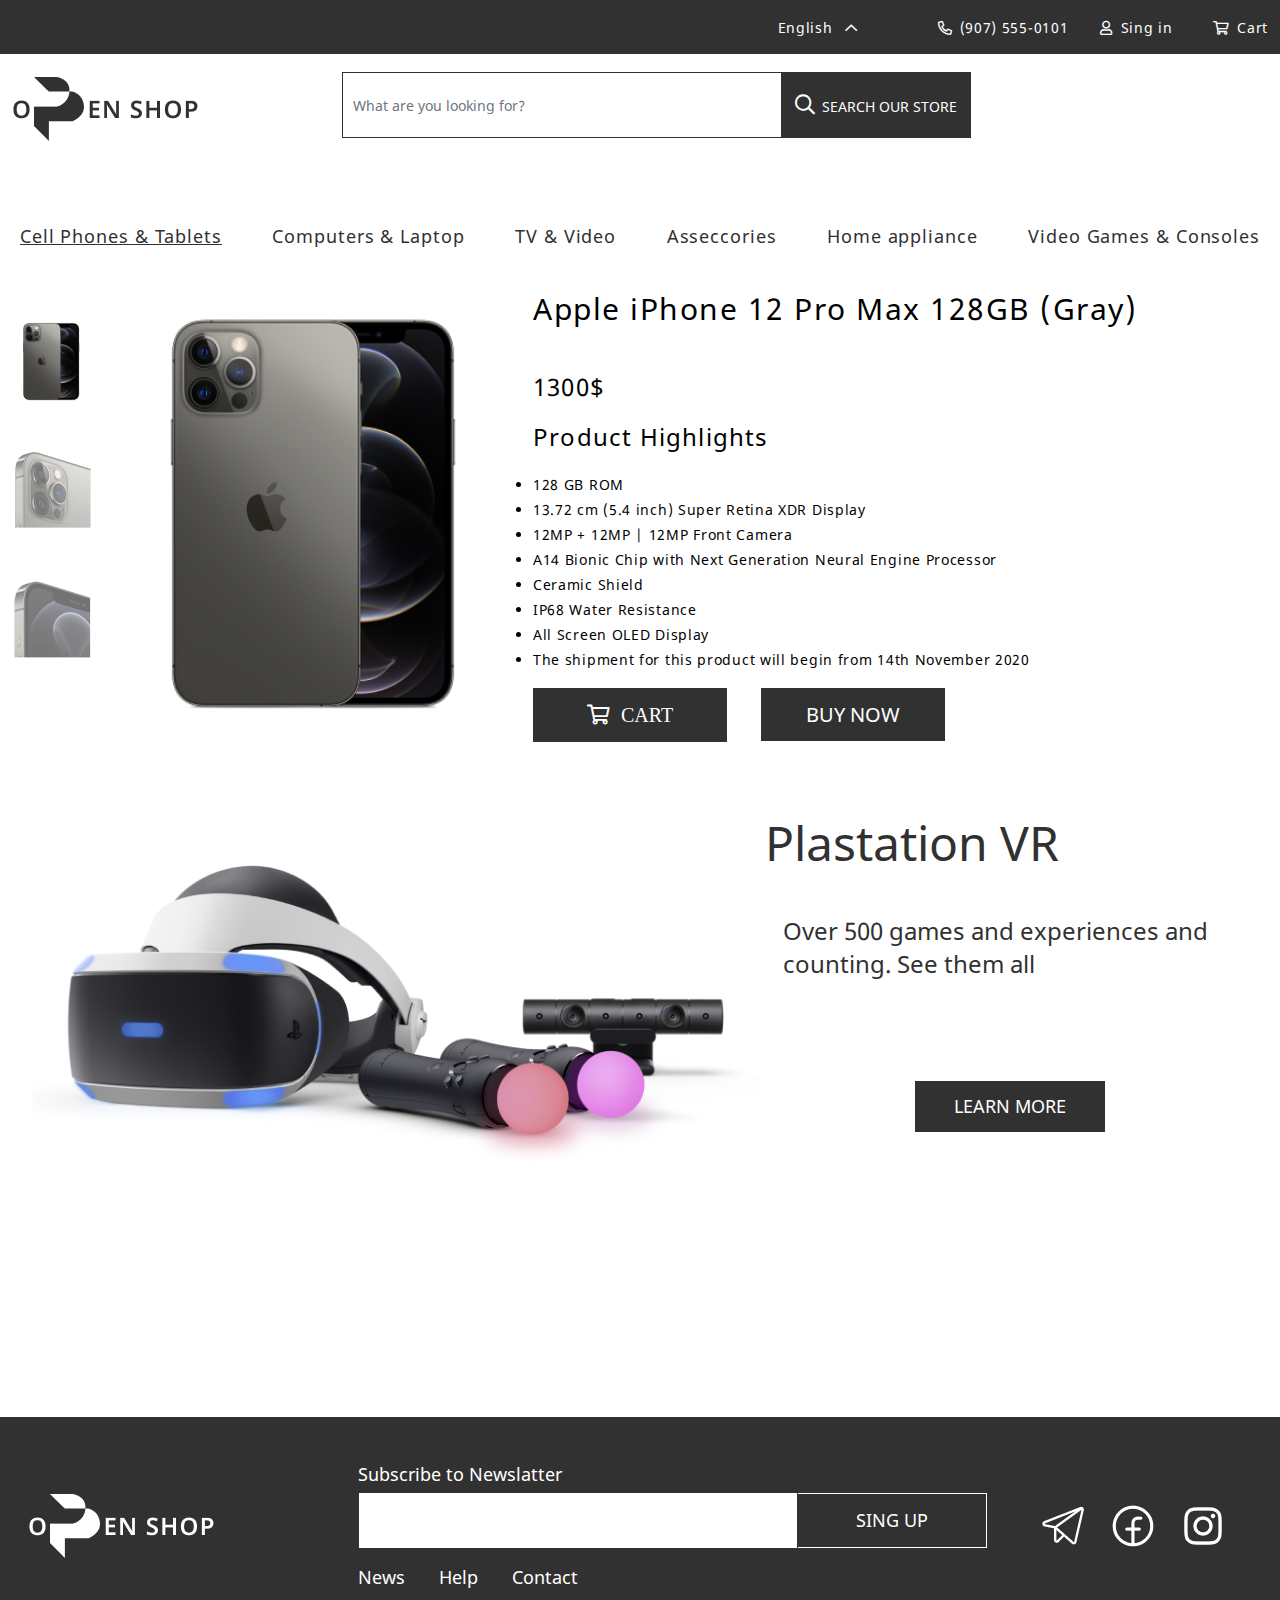
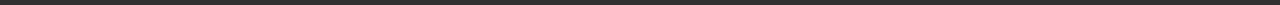
<file: product.html>
<!DOCTYPE html>
<html lang="en">

<head>
    <meta charset="UTF-8">
    <meta http-equiv="X-UA-Compatible" content="IE=edge">
    <meta name="viewport" content="width=device-width, initial-scale=1.0">
    <title>Open Shop</title>
    <link rel="stylesheet" href="libs/bootstrap.min.css">
    <link rel="stylesheet" href="style/style.css">
    <link rel="stylesheet" href="style/media.css">
</head>

<body>
    <!--header start-->
    <header class="header">
        <nav class="navbar navbar-expand-lg ">
            <div class="container">
                <button class="navbar-toggler" type="button" data-bs-toggle="collapse" data-bs-target="#navbarNavDropdown" aria-controls="navbarNavDropdown" aria-expanded="false" aria-label="Toggle navigation">
                    <span class="header__toggler fal"></span>
          </button>
                <div class="collapse navbar-collapse justify-content-end" id="navbarNavDropdown">
                    <ul class="navbar-nav">
                        <li class="nav-item dropdown">
                            <a class="header__nav-link" role="button" data-bs-toggle="dropdown">
                                English <span class="chevron fal"></span></a>

                            <ul class="dropdown-menu" aria-labelledby="navbarDropdownMenuLink">
                                <li><a class="dropdown-item submenu__item" href="#">English</a></li>
                                <li><a class="dropdown-item disabled" href="#">Russian</a></li>

                            </ul>
                        </li>
                        <li class="nav-item">
                            <a class="header__nav-link" aria-current="page" href="tel:(907) 555-0101"><span class="phone fal"></span>(907) 555-0101</a>
                        </li>
                        <li class="nav-item">
                            <a class="header__nav-link" href="#"><span class="user fal"></span>Sing in</a>
                        </li>
                        <li class="nav-item">
                            <a class="header__nav-link" href="#"><span class="shopping-cart fal"></span>Cart</a>
                        </li>
                    </ul>
                </div>
            </div>
        </nav>
        <nav class="nav">
            <div class="container">
                <div class="header__nav d-flex">
                    <a href="index.html" class="navbar-brand header__logo"></a>
                    <div class="input-group mb-3">
                        <input type="text" class="form-control" placeholder="What are you looking for?">
                        <button class="header__nav-btn" type="button" id="button-addon2"><i class="fal fa-search"></i>SEARCH OUR STORE</button>
                    </div>
                </div>
            </div>
        </nav>

        <nav class="navbar navbar-expand-lg bg-light mt-4">
            <div class="container">
                <div class="header__nav-menu w-100">
                    <ul class="navbar-nav d-flex justify-content-between">

                        <li class="nav__menu-item dropdown text-decoration-underline">
                            <a class="nav-link dropdown-toggle" href="#" data-bs-toggle="dropdown" aria-expanded="false">
                                Cell Phones & Tablets</a>
                            <div class="submenu__items dropdown-menu submenu" aria-labelledby="navbarDropdownMenuLink">
                                <div class="submenu__links">
                                    <div class="submenu__link">
                                        <ul>
                                            <li><a class="dropdown-item text-decoration-underline margin__bottom" href="#">Cell Phones</a></li>
                                            <li><a class="dropdown-item" href="#">Xiaomi</a></li>
                                            <li><a class="dropdown-item" href="#">Apple</a></li>
                                            <li><a class="dropdown-item" href="#">Samsung</a></li>
                                            <li><a class="dropdown-item" href="#">Huawei</a></li>
                                            <li><a class="dropdown-item" href="#">BQ</a></li>
                                            <li><a class="dropdown-item" href="#">Nokia</a></li>
                                            <li><a class="dropdown-item" href="#">Inoi</a></li>
                                            <li><a class="dropdown-item" href="#">Vivo</a></li>
                                        </ul>
                                    </div>
                                    <div class="submenu__link">
                                        <ul>
                                            <li><a class="dropdown-item margin__bottom" href="#">Tablets</a></li>
                                            <li><a class="dropdown-item" href="#">Xiaomi</a></li>
                                            <li><a class="dropdown-item" href="#">Apple</a></li>
                                            <li><a class="dropdown-item" href="#">Samsung</a></li>
                                            <li><a class="dropdown-item" href="#">Huawei</a></li>
                                            <li><a class="dropdown-item" href="#">BQ</a></li>
                                            <li><a class="dropdown-item" href="#">More...</a></li>
                                        </ul>
                                    </div>
                                </div>
                            </div>
                        </li>
                        <li class="nav__menu-item">
                            <a class="nav-link" href="#"> Computers & Laptop</a>
                        </li>
                        <li class="nav__menu-item">
                            <a class="nav-link" href="#">TV & Video</a>
                        </li>
                        <li class="nav__menu-item">
                            <a class="nav-link" href="#">Asseccories</a>
                        </li>
                        <li class="nav__menu-item">
                            <a class="nav-link" href="#">Home appliance</a>
                        </li>
                        <li class="nav__menu-item">
                            <a class="nav-link" href="#">Video Games & Consoles</a>
                        </li>
                    </ul>
                </div>
            </div>
        </nav>
    </header>
    <!--header end-->

    <!--main start-->
    <main class="main">
        <section class="main__product">
            <div class="container">
                <div class="row">
                    <div class="main__product-cards d-flex">
                        <ul class="nav nav-tabs flex-column" id="product">
                            <li class="product-item active">
                                <a class="product-link" data-bs-toggle="tab" aria-current="page" href="#iphone12__pro-max"><img src="images/iphone12__pro-max_small.png" alt="iphone12__pro-max_small"></a>
                            </li>
                            <li class="product-item">
                                <a class="product-link" data-bs-toggle="tab" href="#iphone12__pro-max_big1"><img src="images/iphone12__pro-max_small2.png" alt="iphone12__pro-max_small2"></a>
                            </li>
                            <li class="product-item">
                                <a class="product-link" data-bs-toggle="tab" href="#iphone12__pro-max_big2"><img src="images/iphone12__pro-max_small3.png" alt="iphone12__pro-max_small3"></a>
                            </li>
                        </ul>
                        <div class="tab-content p-3">
                            <img class="tab-pane fade show active w-100" id="iphone12__pro-max" src="images/iphone12__pro-max_big.png">
                            <img src="images/iphone12__pro-max_big01.png" alt="" class="tab-pane fade w-100" id="iphone12__pro-max_big1">
                            <img src="images/iphone12__pro-max_big02.png" alt="" class="tab-pane fade w-100" id="iphone12__pro-max_big2">
                        </div>
                        <div class="main__product-description">
                            <h2 class="main__product-title">Apple iPhone 12 Pro Max 128GB (Gray)</h2>
                            <span class="main__product-price">1300$</span>
                            <h3 class="main__product-subtitle">Product Highlights</h3>
                            <ul class="main__product-items">
                                <li class="main__product-item">128 GB ROM</li>
                                <li class="main__product-item">13.72 cm (5.4 inch) Super Retina XDR Display</li>
                                <li class="main__product-item">12MP + 12MP | 12MP Front Camera</li>
                                <li class="main__product-item">A14 Bionic Chip with Next Generation Neural Engine Processor</li>
                                <li class="main__product-item">Ceramic Shield</li>
                                <li class="main__product-item">IP68 Water Resistance</li>
                                <li class="main__product-item">All Screen OLED Display</li>
                                <li class="main__product-item">The shipment for this product will begin from 14th November 2020</li>
                            </ul>
                            <div class="main__product-btns">
                                <a href="#" class="product__btn-cart fal">CART</a>
                                <a href="#" class="product__btn-buy">BUY NOW</a>
                            </div>
                        </div>
                    </div>
                </div>
            </div>
        </section>
        <section class="main__playstation mt-5 position-relative">
            <div class="container">
                <div class="main__playstation-info position-relative">
                    <img src="images/playstation__vr.png" alt="xbox__controller" class="playstation__vr w-100">
                    <h2 class="playstation--vr-title position-absolute">Plastation VR</h2>
                    <p class="playstation__desc position-absolute">Over 500 games and experiences and counting. See them all</p>
                    <a href="#" class="playstation__vr-btn position-absolute">LEARN MORE</a>
                </div>
            </div>
        </section>
    </main>

    <!--main end-->

    <!--footer start-->
    <nav class="navbar mt-5 footer__product">
        <div class="container">
            <div class="row w-100">
                <div class="footer__nav d-flex align-items-center justify-content-center">
                    <a class="navbar-brand"><img src="images/Logo-dark.png" alt=""></a>
                    <div class="footer__input  d-flex flex-column">
                        <h3 class="input__text">Subscribe to Newslatter</h3>
                        <div class="input-group mb-3">
                            <input type="text" class="form-control footer__control">
                            <button class="footer__nav-btn" type="button">SING UP</button>
                        </div>
                        <div class="footer__links">
                            <a href="#" class="footer__link">News</a>
                            <a href="#" class="footer__link">Help</a>
                            <a href="#" class="footer__link">Contact</a>
                        </div>
                    </div>
                    <div class="footer__social-medias d-flex">
                        <a href="#" class="social__media"><img src="images/telegram.png" alt="telegram"></a>
                        <a href="#" class="social__media"><img src="images/facebook.png" alt="facebook"></a>
                        <a href="#" class="social__media"><img src="images/instagram.png" alt="instagram"></a>
                    </div>
                </div>
            </div>
        </div>
    </nav>
    <!--footer end-->



    <script src="libs/bootstrap.min.js"></script>
    <script src="script.js"></script>
</body>

</html>
</file>
<file: style/style.css>
@import 'font.css';
* {
    margin: 0;
    padding: 0;
    box-sizing: border-box;
    text-decoration: none;
    list-style: none;
    font-family: 'NSR';
    font-weight: 400;
    color: var(--primary-color);
}

body {
    background-color: var(--secondary-color);
}

:root {
    --primary-color: #313131;
    --secondary-color: #FFFFFF;
}

.container {
    max-width: 1290px;
    width: 100%;
    margin: 0 auto;
}

.fal {
    color: var(--secondary-color);
}

.navbar {
    background-color: var(--primary-color);
    padding: 15px 0;
}

.header__logo::before {
    content: url(../images/Logo.png);
}

.header__nav-link {
    color: var(--secondary-color);
    font-size: 14px;
    line-height: 20px;
    letter-spacing: 0.05em;
    text-decoration: none;
    transition: 1s;
}

.header__nav-link:hover {
    color: var(--secondary-color);
}

.nav-item:nth-of-type(1) {
    margin-right: 80px;
}

.nav-item:nth-of-type(2) {
    margin-right: 32px;
}

.nav-item:nth-of-type(3) {
    margin-right: 41px;
}

.chevron::after {
    content: '\f077';
    margin-left: 8px;
    transition: 1s;
}

.phone::before {
    content: '\f879';
    margin-right: 7px;
}

.user::before {
    content: '\f007';
    margin-right: 7.5px;
}

.shopping-cart::before {
    content: '\f07a';
    margin-right: 7px;
}

.fa-search::before {
    content: '\f002';
    margin-right: 7px;
}

.chevron.active {
    transform: rotateX(180deg);
    /* transition: .5s; */
}

.dropdown-menu {
    padding: 5px 12px;
    margin-top: 15px !important;
    border: 1px solid;
    border-radius: 0;
    box-shadow: 0px 0px 2px rgb(0 0 0 / 30%);
    min-width: 80px !important;
    font-size: 14px;
    line-height: 20px;
    transition: .5s;
}

.submenu__item {
    border-bottom: 1px solid #C4C4C4;
    padding-bottom: 2px;
}

.nav {
    margin-top: 18px;
}

.navbar-brand {
    margin-right: 143px;
}

.form-control {
    max-width: 440px;
    width: 100%;
    border-radius: 0;
    border: 1px solid var(--primary-color);
    padding: 16px 0 15px 10px;
}

.form-control:focus {
    box-shadow: none;
    border: 1px solid var(--primary-color);
}

.form-control[placeholder] {
    font-size: 14px;
    line-height: 19px;
    color: #BBBBBB !important;
}

.header__nav-btn {
    width: 190px;
    background-color: var(--primary-color);
    color: var(--secondary-color);
    font-size: 14px;
    line-height: 19px;
    border: none;
    outline: none !important;
}

.fa-search {
    font-size: 20px;
    color: var(--secondary-color);
}

.dropdown-items {
    display: none;
}

.dropdown-item:focus,
.dropdown-item:hover {
    color: var(--primary-color) !important;
    background: var(--secondary-color) !important;
}

.dropdown-item.active,
.dropdown-item:active {
    background-color: var(--secondary-color) !important;
}

.bg-light {
    background-color: var(--secondary-color) !important;
}

.nav-link {
    display: flex;
    color: var(--primary-color);
    font-size: 18px;
    line-height: 70px;
    letter-spacing: 0.05em;
    border-color: none;
}

.product-item:not(:last-child) {
    margin-bottom: 30px;
}

.product-link.active img {
    box-shadow: 0px 0px 2px rgba(0, 0, 0, 0.5);
}

.main__product-title {
    font-weight: 600;
    font-size: 30px;
    line-height: 70px;
    letter-spacing: 0.05em;
    color: #000000;
    margin-top: -20px;
}

.main__product-price {
    font-weight: 500;
    font-size: 24px;
    line-height: 70px;
    letter-spacing: 0.05em;
    color: #000000;
}

.main__product-subtitle {
    font-weight: 500;
    font-size: 24px;
    line-height: 70px;
    letter-spacing: 0.05em;
    color: #000000;
    margin-top: -20px;
    margin-bottom: 0;
}

.main__product-item {
    list-style: disc;
    font-size: 14px;
    line-height: 25px;
    letter-spacing: 0.05em;
    color: #000000;
}

.product__btn-cart {
    background: var(--primary-color);
    padding: 12px 54px;
    margin-right: 30px;
    color: var(--secondary-color);
    font-size: 20px;
    text-decoration: none;
}

.product__btn-buy {
    background: var(--primary-color);
    padding: 13px 45px;
    color: var(--secondary-color);
    font-size: 20px;
    text-decoration: none;
}

.product__btn-cart:hover {
    color: var(--secondary-color);
}

.product__btn-buy:hover {
    color: var(--secondary-color);
}

.product__btn-cart::before {
    content: '\f07a';
    margin-right: 11px;
}

.nav-tabs {
    border-bottom: none;
}

.nav-link:focus {
    color: var(--primary-color);
}

.nav-link:hover {
    color: var(--primary-color);
}

.dropdown-toggle::after {
    display: none;
}

.submenu__items {
    box-shadow: 0px 0px 2px rgb(0 0 0 / 30%);
    border: none;
    padding: 0 !important;
    position: absolute !important;
    top: 50px !important;
}

.submenu__items::after {
    content: '';
    position: absolute;
    width: 260px;
    border-top: 2px solid var(--primary-color);
    top: 0;
    left: 20px;
}

ol,
ul {
    padding: 0;
}

.submenu__links {
    width: 300px;
    display: flex;
    justify-content: space-between;
    padding: 15px 40px 17px 20px;
}

.margin__bottom {
    margin-bottom: 10px;
    font-size: 16px;
    line-height: 70px;
    letter-spacing: 0.05em;
}

.dropdown-item {
    font-size: 14px;
    line-height: 18px;
    font-weight: 300;
}

.header__content-title {
    width: 624px;
    font-size: 48px;
    line-height: 70px;
    font-weight: 600;
    color: var(--primary-color);
    letter-spacing: 0.05em;
    text-align: center;
}

.header__content-btn {
    background-color: var(--primary-color);
    color: var(--secondary-color);
    font-size: 18px;
    line-height: 25px;
    padding: 13px 46px;
    text-decoration: none;
}

.header__content-btn:hover {
    color: var(--secondary-color);
}

.carousel-indicators [data-bs-target] {
    width: 10px;
    height: 10px;
    background: #ABABAB;
    border-radius: 50%;
    border: none;
}

.carousel-indicators [data-bs-target].active {
    background: var(--primary-color);
}


/*main start*/

.main__about {
    margin-top: 50px;
}

.main__left-percent {
    top: 20px;
    left: 20px;
    background: var(--primary-color);
    color: var(--secondary-color);
    border-radius: 50%;
    padding: 15px 10px;
}

.main__left-desc {
    bottom: 30px;
    left: 20px;
    font-weight: 500;
    font-size: 24px;
    line-height: 70px;
    letter-spacing: 0.05em;
    color: var(--primary-color)
}

.main__left-price {
    left: 20px;
    bottom: 10px;
    font-weight: 300;
    font-size: 24px;
    line-height: 70px;
}

.main__left {
    background: #F9F9F9;
}

.main__right-left,
.main__right-right {
    background: #F9F9F9;
}

.main__right-left {
    margin-right: 20px;
}

.main__right-bottom {
    margin-top: 30px;
}

.left-desc {
    left: 20px;
    top: 15px;
    font-weight: 500;
    font-size: 24px;
    line-height: 30px;
}

.left-price {
    left: 20px;
    top: 73px;
    font-weight: 300;
    font-size: 24px;
    line-height: 70px;
}

.left-percent {
    left: 20px;
    bottom: 15px;
    background: var(--primary-color);
    color: var(--secondary-color);
    border-radius: 50%;
    padding: 15px 10px;
}

.right-price {
    left: 20px;
    top: 55px;
    font-weight: 300;
    font-size: 24px;
    line-height: 70px;
}

.main__content-btn {
    display: block;
    max-width: 190px;
    width: 100%;
    margin: 0 auto;
    font-size: 20px;
    line-height: 70px;
    margin-top: 30px;
    color: var(--secondary-color);
    background: var(--primary-color);
    text-decoration: none;
    text-align: center;
}

.main__content-btn:hover {
    color: var(--secondary-color);
}

.main__phones-title {
    margin-bottom: 30px;
    font-weight: 600;
    font-size: 36px;
    line-height: 49px;
    color: var(--primary-color);
}

.item__title {
    bottom: 65px;
    font-weight: 500;
    font-size: 16px;
    line-height: 22px;
    text-align: center;
    color: var(--primary-color);
}

.item__price {
    bottom: 45px;
    font-weight: 300;
    font-size: 14px;
    line-height: 19px;
    text-align: center;
    color: var(--primary-color);
}

.main__phones-btn {
    display: none;
    background: var(--primary-color);
    padding: 5px 36px;
    color: var(--secondary-color);
    font-size: 14px;
    line-height: 19px;
    justify-content: center;
    text-decoration: none;
    border: none;
    bottom: 8px;
}

.main__phones-btn:hover {
    color: var(--secondary-color);
}

.heart::after {
    display: none;
    position: absolute;
    content: '\f004';
    color: var(--primary-color);
    font-size: 17px;
    top: 17.5px;
    right: 16px;
}

.main__phones-item {
    display: flex;
    flex-direction: column;
    align-items: center;
    justify-content: center;
    height: 330px;
}

.main__phones-item:hover {
    box-shadow: 0px 0px 2px rgba(0, 0, 0, 0.5);
}

.main__phones-item:hover .main__phones-btn {
    display: flex;
}

.main__phones-item:hover .heart::after {
    display: flex;
}

.main__playstation-left::before {
    width: 100%;
    content: url(../images/playstation__logo.png);
    position: absolute;
    top: 94px;
    left: 20px;
}

.playstation__title {
    margin-top: 185px;
    left: 20px;
    font-weight: 600;
    font-size: 48px;
    line-height: 65px;
    color: var(--primary-color);
    text-transform: capitalize;
    margin-bottom: 70px;
}

.main__playstation-btn {
    font-size: 18px;
    line-height: 25px;
    text-align: center;
    color: var(--secondary-color);
    background-color: var(--primary-color);
    padding: 13px 40px;
    text-decoration: none;
}

.main__playstation-btn:hover {
    color: var(--secondary-color);
}

.main__playstation {
    margin-bottom: 140px;
}

.playstation--vr-title {
    font-weight: 600;
    font-size: 48px;
    line-height: 65px;
    color: var(--primary-color);
    top: 20px;
    right: 209px;
}

.playstation__desc {
    width: 454px;
    font-size: 24px;
    line-height: 33px;
    color: var(--primary-color);
    top: 124px;
    right: 31px;
}

.playstation__vr-btn {
    background: var(--primary-color);
    color: var(--secondary-color);
    padding: 12px 39px;
    bottom: 145px;
    right: 163px;
    font-size: 18px;
    text-decoration: none;
}

.playstation__vr-btn:hover {
    color: var(--secondary-color);
}


/*main end*/


/*footer start*/

.footer__nav {
    padding-top: 30px;
}

.input__text {
    font-size: 18px;
    line-height: 25px;
    color: var(--secondary-color);
    margin-bottom: 5px;
}

.input-group {
    width: 630px;
}

.footer__nav-btn {
    margin-top: 1px;
    width: 190px;
    border: 1px solid var(--secondary-color);
    background-color: var(--primary-color);
    color: var(--secondary-color);
    font-size: 18px;
    line-height: 25px;
    text-align: center;
    height: 55px;
}

.footer__link {
    font-size: 18px;
    line-height: 25px;
    text-align: center;
    color: var(--secondary-color);
    text-decoration: none;
}

.footer__link:hover {
    color: var(--secondary-color);
}

.footer__link:not(:last-child) {
    margin-right: 30px;
}

.footer__social-medias {
    margin-left: 50px;
}

.social__media:not(:last-child) {
    margin-right: 20px;
}


/*footer end*/


/*cellphones page start*/

.main__xbox::after {
    content: '';
    width: 100%;
    height: 39%;
    position: absolute;
    bottom: 0;
    background: #E3E3E3;
    z-index: -1;
}


/* .xbox__controller {
    bottom: 0;
    width: 100%;
    height: 195px;
} */

.xbox__title {
    top: 10px;
    left: 20px;
    font-weight: 600;
    font-size: 48px;
    line-height: 65px;
    color: var(--primary-color);
}

.xbox__desc {
    width: 454px;
    top: 85px;
    left: 20px;
    font-size: 24px;
    line-height: 33px;
    color: var(--primary-color);
}

.main__xbox-btn {
    bottom: 20px;
    left: 20px;
    text-decoration: none;
    background-color: var(--primary-color);
    color: var(--secondary-color);
    font-size: 18px;
    line-height: 25px;
    padding: 13px 38px;
}

.main__xbox-btn:hover {
    color: var(--secondary-color);
}

.page-link {
    border: none;
    font-size: 30px;
    line-height: 41px;
    text-align: center;
    color: #ABABAB;
    background: none;
}

.page-link:visited {
    color: #ABABAB;
}

.page-link:focus {
    z-index: 0;
    background: none;
    outline: 0;
    box-shadow: none;
}

.page-link:hover {
    background: none;
    color: #ABABAB;
}

.page-link::after {
    content: '';
    width: 2px;
    height: 35px;
    background-color: #ABABAB;
    margin-left: 10px;
    position: absolute;
    top: 10px;
}

.page-link.active {
    color: var(--primary-color);
}

.page-link.active::after {
    background-color: var(--primary-color);
}

.page-next {
    font-size: 30px;
    line-height: 41px;
    text-align: center;
    color: var(--primary-color);
    text-decoration: none;
    margin-left: 10px;
}

.fa-angle-double-right::after {
    content: '\f101';
    color: var(--primary-color);
    margin-left: 12px;
    align-items: center;
}


/*cellphones page end*/
</file>
<file: style/media.css>
@import 'font.css';
    @media (prefers-color-scheme: dark) {
         :root {
            --primary-background: #313131;
            --secondary-color: #FFFFFF;
            --nav-background: #0C0C0C;
        }
        body {
            background: var(--primary-background);
        }
        a {
            color: var(--secondary-color) !important;
        }
        .navbar {
            background: var(--nav-background);
        }
        .bg-light {
            background: var(--primary-background) !important;
        }
        .header__logo::before {
            content: url(../images/Logo-dark.png);
        }
        .header__nav-btn {
            border: 1px solid var(--secondary-color);
        }
        .header__content-title {
            color: var(--secondary-color);
        }
        .header__content-btn {
            border: 1px solid var(--secondary-color);
        }
        .nav-link {
            color: var(--secondary-color);
        }
        .nav-link:hover {
            color: var(--secondary-color);
        }
        .form-control {
            background: var(--primary-background);
            border: 1px solid var(--secondary-color);
        }
        .header__content-left {
            background: radial-gradient(23.86% 47.86% at 43% 48%, rgba(255, 255, 255, 0.35) 0%, rgba(255, 255, 255, 0) 100%);
        }
        .dropdown-menu {
            background: var(--primary-background);
            border: 1px solid var(--secondary-color);
        }
        .main__phones-title {
            color: var(--secondary-color);
        }
        .item__title,
        .item__price {
            color: var(--secondary-color);
        }
        .playstation__title {
            color: var(--secondary-color);
        }
        .carousel-control-next,
        .carousel-control-prev {
            color: var(--primary-background) !important;
            opacity: 0 !important;
        }
        .carousel-indicators [data-bs-target] {
            background: #ABABAB !important;
        }
        .carousel-indicators [data-bs-target].active {
            background: var(--secondary-color);
        }
        .main__left {
            background: var(--secondary-color);
        }
        .main__right-left,
        .main__right-right {
            background: var(--secondary-color);
        }
        .main__content-btn {
            border: var(--secondary-color) 1px solid;
        }
        .main__playstation-left::after {
            content: url(../images/playstation__logo-light.png);
            width: 100%;
            position: absolute;
            top: 94px;
            left: 20px;
        }
        .main__playstation-btn {
            color: var(--secondary-color);
            border: var(--secondary-color) 1px solid;
        }
        .main__phones-item {
            background: radial-gradient(39.9% 5.9% at 50% 64.67%, rgba(255, 255, 255, 0.15) 0%, rgba(255, 255, 255, 0) 100%);
        }
        .computer__item {
            background: radial-gradient(45% 35% at 50% 45%, rgba(255, 255, 255, 0.35) 0%, rgba(255, 255, 255, 0) 100%);
        }
        .main__playstation-right {
            background: radial-gradient(25% 31% at 71% 48%, rgba(255, 255, 255, 0.35) 0%, rgba(255, 255, 255, 0) 100%);
        }
        .seller__item {
            background: radial-gradient(35% 35% at 50% 41%, rgba(255, 255, 255, 0.35) 0%, rgba(255, 255, 255, 0) 100%);
        }
        .footer__control {
            background: var(--secondary-color);
        }
        .dropdown-menu.show {
            background: var(--nav-background);
            border: none;
            top: 24px;
        }
        .dropdown-item:focus,
        .dropdown-item:hover {
            color: var(--secondary-color) !important;
            background: var(--nav-background) !important;
        }
        .dropdown-item.active,
        .dropdown-item:active {
            background-color: var(--nav-background) !important;
        }
        .submenu__items {
            background: var(--nav-background);
            border: none;
        }
        .main__phones-item:hover {
            box-shadow: 0px 0px 2px rgba(255, 255, 255, 0.25);
        }
        .heart::after {
            color: var(--secondary-color);
        }
        .xbox__title,
        .xbox__desc {
            color: var(--secondary-color);
        }
        .product-link.active img {
            box-shadow: 0px 0px 2px rgba(255, 255, 255, 0.25);
        }
        .tab-content {
            background: radial-gradient(45% 51% at 50% 41%, rgba(255, 255, 255, 0.35) 0%, rgba(255, 255, 255, 0) 100%);
        }
        .main__product-title,
        .main__product-price,
        .main__product-subtitle,
        .main__product-item,
        .playstation--vr-title,
        .playstation__desc {
            color: var(--secondary-color);
        }
        .product__btn-cart,
        .product__btn-buy,
        .playstation__vr-btn {
            border: 1px solid var(--secondary-color);
        }
        .main__phones-item:hover .main__phones-btn {
            border: 1px solid var(--secondary-color);
        }
        .submenu__items::after {
            border-top: 2px solid var(--secondary-color);
        }
    }
    
    @media (max-width:1270px) {
        .main__cards {
            display: flex;
            flex-direction: column;
            justify-content: center;
            align-items: center;
        }
        .main__right-top {
            margin-top: 15px;
        }
        .main__left {
            margin-left: 15px;
        }
    }
    
    @media (max-width:1235px) {
        .header__content-title {
            width: 570px;
            font-size: 40px;
            line-height: 30px;
        }
        .item__title {
            font-size: 15px;
        }
        .xbox__title {
            font-size: 40px;
        }
        .xbox__desc {
            font-size: 18px;
        }
        .page-link {
            font-size: 20px;
        }
        .page-next {
            font-size: 25px;
        }
    }
    
    @media (max-width:1170px) {
        .playstation__title {
            font-size: 40px;
        }
        .main__playstation-btn {
            bottom: 0;
        }
        .item__title {
            font-size: 14px;
        }
        .xbox__desc {
            top: 75px;
            font-size: 15px;
            line-height: 20px;
        }
        .xbox__title {
            font-size: 35px;
        }
        .main__xbox-btn {
            bottom: 10px;
            padding: 10px 30px;
        }
        .playstation--vr-title {
            font-size: 35px;
        }
        .playstation__desc {
            font-size: 20px;
            line-height: 30px;
            top: 85px;
        }
        .footer__nav {
            flex-wrap: wrap;
        }
        .footer__social-medias {
            margin-left: 0;
            margin-top: 15px;
        }
    }
    
    @media (max-width:992px) {
        .header__toggler::after {
            content: '\f0c9';
            font-size: 30px;
            color: var(--secondary-color);
        }
        .nav-item {
            margin-right: 0 !important;
            line-height: 40px;
        }
        .navbar-nav {
            align-items: center;
        }
        .header__content-title {
            font-size: 30px;
        }
        .header__content-items {
            display: flex;
            flex-direction: column;
            align-items: center;
            justify-content: center;
        }
        .carousel-indicators {
            bottom: 100px;
        }
        .header__content-btn {
            margin-top: 15px;
        }
        .main__phones-title {
            text-align: center;
        }
        .main__playstation-btn {
            bottom: 0;
        }
        .main__right-top {
            margin-top: 15px;
        }
        .main__right-top img {
            width: 102%;
        }
        .main__right-bottom {
            justify-content: space-evenly !important;
        }
        .main__phones-items {
            justify-content: space-evenly !important;
        }
        .submenu__items::after {
            top: 100px;
        }
    }
    
    @media (max-width:965px) {
        .main__product-cards {
            flex-wrap: wrap;
            justify-content: center;
        }
        .playstation--vr-title {
            font-size: 25px;
            top: 10px;
        }
        .playstation__desc {
            font-size: 15px;
            line-height: 30px;
            top: 70px;
        }
        .playstation__vr-btn {
            bottom: 30px;
        }
    }
    
    @media (max-width:883px) {
        .main__playstation-info::after {
            top: 0;
        }
        .main__playstation-btn {
            bottom: 40px;
        }
    }
    
    @media (max-width:880px) {
        .header__nav {
            flex-direction: column;
            justify-content: center;
            align-items: center;
        }
        .navbar-brand {
            margin-right: 0;
            margin-bottom: 15px;
        }
    }
    
    @media (max-width:850px) {
        .xbox__title {
            font-size: 25px;
            top: -15px;
        }
        .xbox__desc {
            top: 45px;
        }
        .main__xbox-btn {
            bottom: 5px;
            font-size: 13px;
        }
        .playstation__logo {
            top: 0;
        }
        .playstation__title {
            top: 85px;
            font-size: 30px;
        }
    }
    
    @media (max-width:735px) {
        .nav-tabs {
            flex-direction: row !important;
        }
        .product-item:not(:last-child) {
            margin-right: 30px;
        }
        .playstation__desc {
            top: 220px;
            right: 100px;
        }
        .playstation__vr-btn {
            bottom: -50px;
            right: 260px;
        }
        .footer__product {
            margin-top: 90px !important;
        }
    }
    
    @media (max-width:665px) {
        .main__right-top img {
            width: 100%;
        }
        .main__right-left {
            margin-bottom: 15px;
        }
        .main__right-bottom {
            flex-direction: column;
            align-items: center;
        }
        .main__left {
            width: 96%;
        }
        .main__left img {
            width: 100%;
        }
    }
    
    @media (max-width:690px) {
        .main__product-items {
            padding-left: 20px;
        }
        .main__product-title {
            font-size: 25px;
            line-height: 40px;
            margin-top: 0;
        }
        .playstation__desc {
            top: 190px;
        }
    }
    
    @media (max-width:648px) {
        .main__phones-item {
            margin: 0 auto;
        }
        .main__playstation-btn {
            bottom: 5px;
        }
    }
    
    @media (max-width:580px) {
        .header__nav-btn {
            padding: 16px 17px;
            font-size: 13px;
        }
        .input-group {
            display: flex;
            flex-direction: column;
            justify-content: center;
            align-items: center;
        }
        .form-control {
            width: 100% !important;
            margin-bottom: 15px;
        }
        .input__text {
            text-align: center;
        }
        .main__xbox-btn {
            bottom: -20px;
        }
        .product__btn-cart {
            font-size: 15px;
        }
        .playstation--vr-title {
            right: 70px;
        }
        .playstation__desc {
            top: 170px;
            right: 25px;
        }
        .playstation__vr-btn {
            right: 200px;
            font-size: 15px;
        }
        .product__btn-buy {
            font-size: 15px;
        }
        .footer__links {
            text-align: center;
        }
        .playstation__title {
            top: 85px;
            font-size: 25px;
        }
        .main__playstation-btn {
            font-size: 12px;
            padding: 10px 30px;
        }
    }
    
    @media (max-width:545px) {
        .xbox__title {
            font-size: 20px;
            top: -45px;
        }
        .xbox__desc {
            top: 8px;
            width: 360px;
        }
        .input__text {
            width: 210px;
            margin-left: 30%;
        }
        .main__playstation-btn {
            bottom: -25px;
        }
        .playstation__title {
            font-size: 20px;
        }
        .playstation__logo {
            width: 40%;
        }
        .header__content-title {
            font-size: 25px;
        }
        .playstation__vr-btn {
            bottom: -70px;
        }
    }
    
    @media (max-width:510px) {
        .header__content-title {
            font-size: 20px;
        }
        .xbox__title {
            font-size: 20px;
            top: -35px;
        }
        .xbox__desc {
            top: 20px;
            font-size: 12px;
        }
        .main__xbox-btn {
            bottom: -35px;
            left: 35%;
        }
        .form-control {
            max-width: 370px;
        }
        .main__xbox::after {
            display: none;
        }
        .input-group {
            width: 430px;
        }
        .main__right-left {
            margin: 15px auto;
        }
        .main__right-right {
            margin: 0 auto;
        }
        .main__left-desc {
            bottom: 0;
        }
        .main__left-price {
            bottom: -15px;
        }
        .playstation__title {
            top: 75px;
        }
    }
    
    @media (max-width:490px) {
        .tab-content {
            padding: 0 !important;
        }
        .playstation__desc {
            width: 260px;
            top: 150px;
            right: 70px;
        }
        .playstation__vr-btn {
            bottom: -120px;
            right: 150px;
        }
        .footer__product {
            margin-top: 185px !important;
        }
    }
    
    @media (max-width:425px) {
        .main__playstation-info::after {
            top: -40px;
            left: 65px;
        }
        .playstation__title {
            top: 50px;
            font-size: 15px;
        }
    }
    
    @media (max-width:400px) {
        .input-group {
            width: 300px;
        }
        .input__text {
            margin-left: 15%;
        }
        .xbox__desc {
            top: 10px;
            width: 280px;
        }
        .main__content-btn {
            margin-top: 0;
        }
        .xbox__title {
            font-size: 20px;
            top: -45px;
        }
        .xbox__desc {
            top: 0px;
        }
        .main__xbox-btn {
            bottom: -45px;
            left: 25%;
        }
        .header__content-title {
            width: 100%;
        }
        .main__playstation-btn {
            font-size: 10px;
            display: block;
        }
        .playstation__title {
            top: 25px;
            font-size: 28px;
        }
        .main__product-btns {
            display: flex;
            flex-direction: column;
            align-items: center;
        }
        .product__btn-cart {
            margin-bottom: 15px;
            margin-left: 30px;
            padding: 12px 47px;
        }
        .playstation__vr-btn {
            bottom: -140px;
            right: 100px;
        }
        .playstation__desc {
            top: 135px;
            right: 30px
        }
        .playstation--vr-title {
            font-size: 20px;
            top: 0;
            right: 20px;
        }
        .main__product-title {
            font-size: 20px;
        }
        .main__product-price {
            font-size: 20px;
            line-height: 50px;
        }
        .main__product-subtitle {
            font-size: 20px;
            line-height: 50px;
            margin-top: 10px;
        }
        .product-item:not(:last-child) {
            margin-right: 20px;
        }
        .main__left-percent {
            top: 10px;
            left: 10px;
            background: var(--primary-color);
            color: var(--secondary-color);
            border-radius: 50%;
            padding: 10px 5px;
        }
        .left-percent {
            left: 10px;
            bottom: 10px;
            background: var(--primary-color);
            color: var(--secondary-color);
            border-radius: 50%;
            padding: 10px 5px;
        }
    }
    
    @media (max-width:330px) {
        .carousel-indicators {
            bottom: 120px;
        }
        .page-link {
            font-size: 15px;
        }
        .page-next {
            font-size: 20px;
        }
        .form-control {
            max-width: 250px;
        }
        .main__left-percent {
            top: 0;
            padding: 7px 2px;
        }
        .main__left-desc,
        .left-desc {
            font-size: 20px;
        }
        .main__left-price,
        .left-price {
            font-size: 15px;
        }
        .main__playstation-info::after {
            top: -40px;
            left: 0;
        }
    }
</file>
